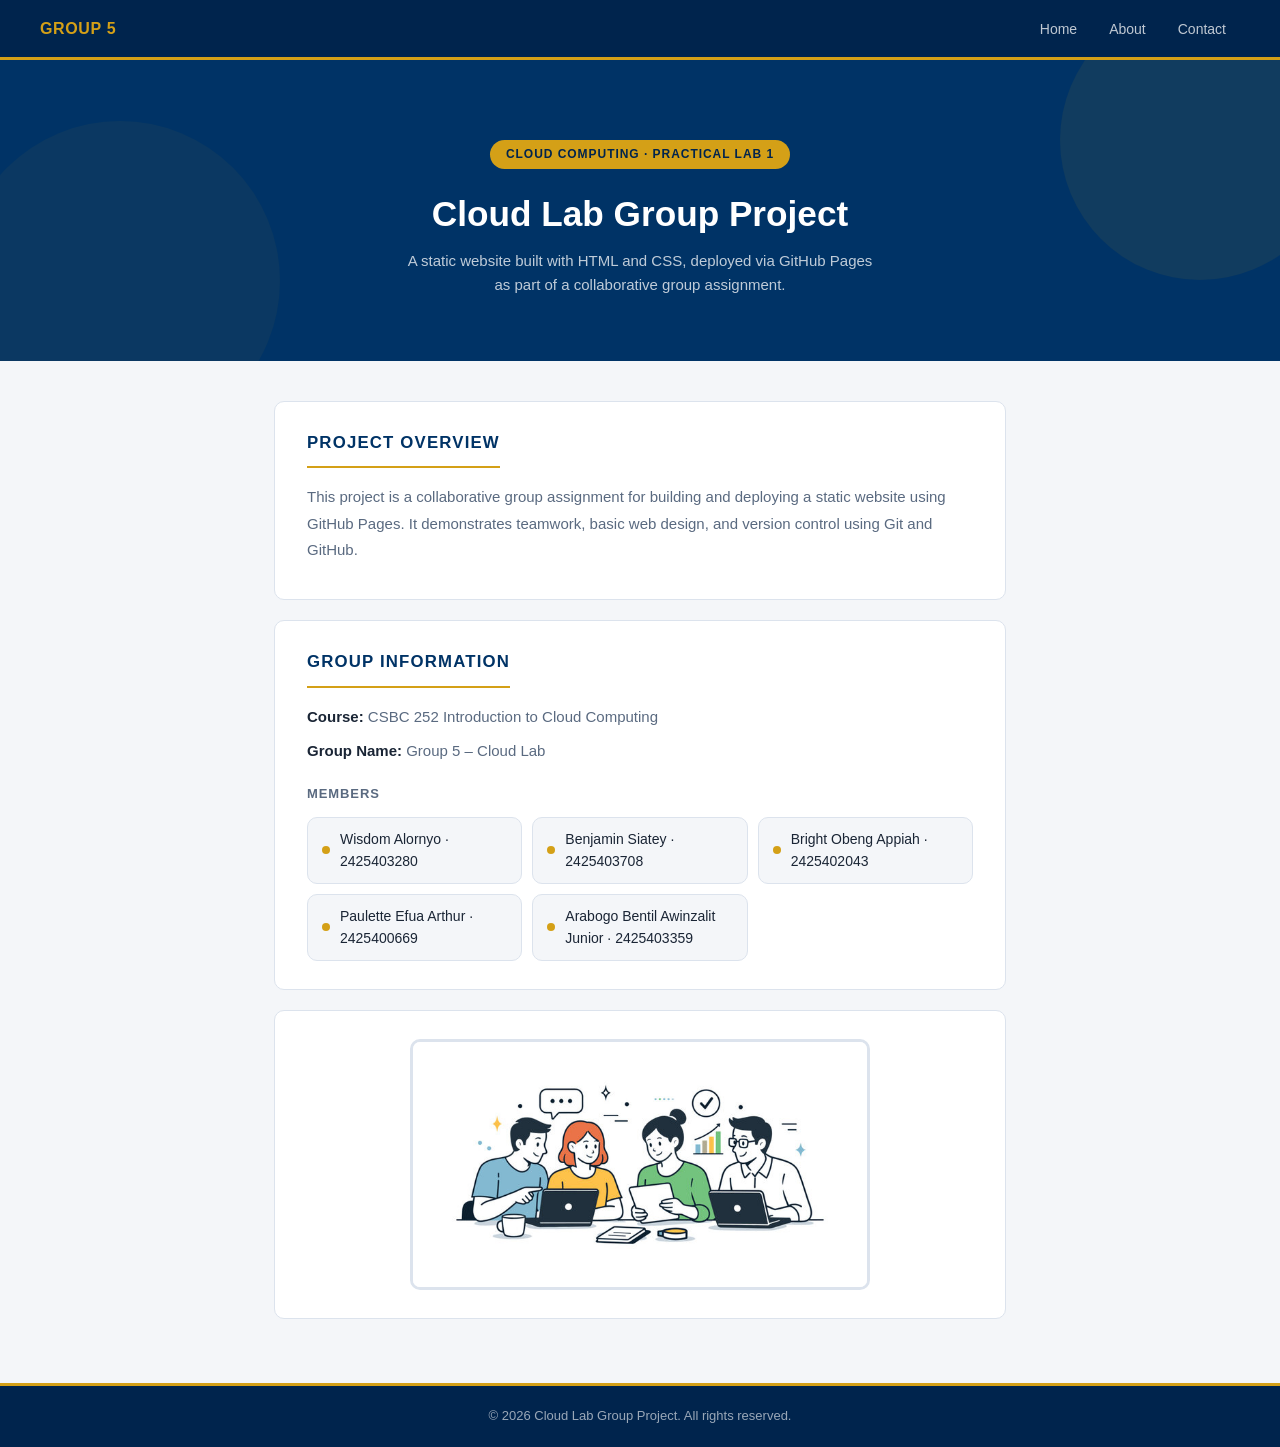
<file: index.html>
<!DOCTYPE html>
<html lang="en">
<head>
  <meta charset="UTF-8">
  <meta name="viewport" content="width=device-width, initial-scale=1.0">
  <title>Cloud Lab Group Project</title>
  <link rel="stylesheet" href="style.css">
</head>

<body>

  <!-- Navigation -->
  <nav>
    <a class="nav-brand" href="index.html">Group 5</a>
    <ul>
      <li><a href="index.html">Home</a></li>
      <li><a href="about.html">About</a></li>
      <li><a href="contact.html">Contact</a></li>
    </ul>
  </nav>

  <!-- Hero Section -->
  <header class="hero">
    <div class="hero-badge">Cloud Computing &middot; Practical Lab 1</div>
    <h1>Cloud Lab Group Project</h1>
    <p>A static website built with HTML and CSS, deployed via GitHub Pages as part of a collaborative group assignment.</p>
  </header>

  <!-- Content Section -->
  <main>

    <section class="overview">
      <h2>Project Overview</h2>
      <p>
        This project is a collaborative group assignment for building and deploying a
        static website using GitHub Pages. It demonstrates teamwork, basic web design,
        and version control using Git and GitHub.
      </p>
    </section>

    <section class="details">
      <h2>Group Information</h2>
      <p><strong>Course:</strong> CSBC 252 Introduction to Cloud Computing </p>
      <p><strong>Group Name:</strong> Group 5 – Cloud Lab</p>

      <h3>Members</h3>
      <ul class="members">
        <li>Wisdom Alornyo &middot; 2425403280</li>
        <li>Benjamin Siatey &middot; 2425403708</li>
        <li>Bright Obeng Appiah &middot; 2425402043</li>
        <li>Paulette Efua Arthur &middot; 2425400669</li>
        <li>Arabogo Bentil Awinzalit Junior &middot; 2425403359</li>
      </ul>
    </section>

    <section class="project-image">
      <img src="images/teamwork.jpg" alt="Group Project Image" width="400">
    </section>

  </main>

  <!-- Footer -->
  <footer>
    <p>&copy; 2026 Cloud Lab Group Project. All rights reserved.</p>
  </footer>

</body>
</html>
</file>
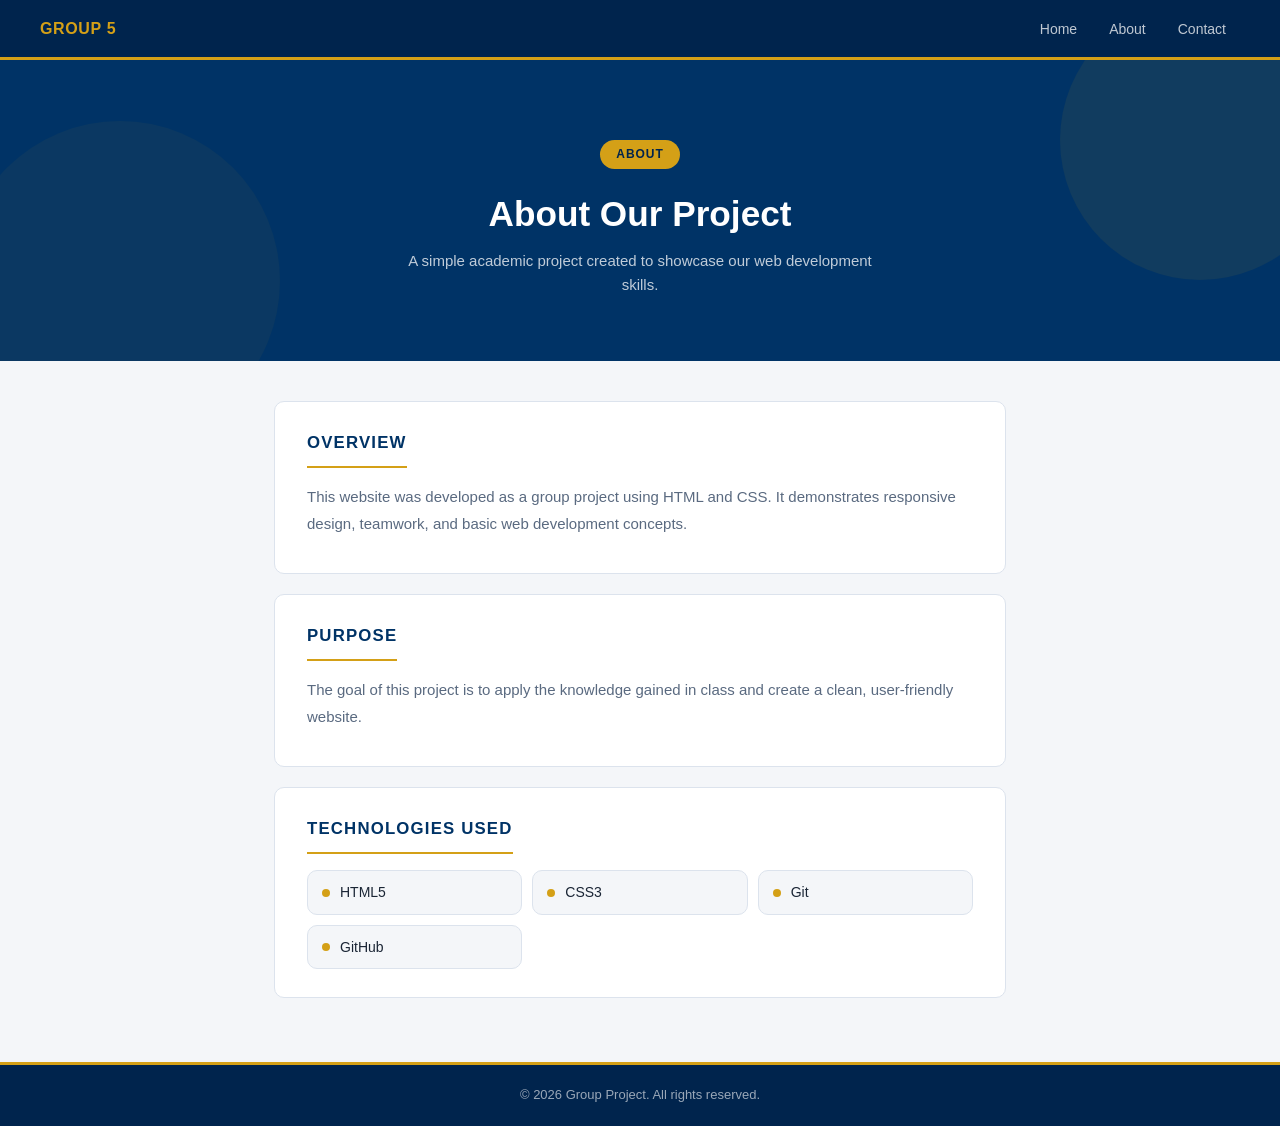
<file: about.html>
<!DOCTYPE html>

<html lang="en">
<head>
    <meta charset="UTF-8">
    <meta name="viewport" content="width=device-width, initial-scale=1.0">
    <title>About Us | Group Project</title>
    <link rel="stylesheet" href="style.css">
</head>

<body>

<nav>
    <a href="index.html" class="nav-brand">Group 5</a>

    <ul>
        <li><a href="index.html">Home</a></li>
        <li><a href="about.html">About</a></li>
        <li><a href="contact.html">Contact</a></li>
    </ul>
</nav>

<header class="hero">
    <span class="hero-badge">About</span>
    <h1>About Our Project</h1>
    <p>
        A simple academic project created to showcase our web development skills.
    </p>
</header>

<main>

    <section>
        <h2>Overview</h2>
        <p>
            This website was developed as a group project using HTML and CSS.
            It demonstrates responsive design, teamwork, and basic web development concepts.
        </p>
    </section>

    <section>
        <h2>Purpose</h2>
        <p>
            The goal of this project is to apply the knowledge gained in class
            and create a clean, user-friendly website.
        </p>
    </section>

    <section>
        <h2>Technologies Used</h2>

        <ul class="members">
            <li>HTML5</li>
            <li>CSS3</li>
            <li>Git</li>
            <li>GitHub</li>
        </ul>
    </section>

</main>

<footer>
    <p>&copy; 2026 Group Project. All rights reserved.</p>
</footer>

</body>
</html>
</file>
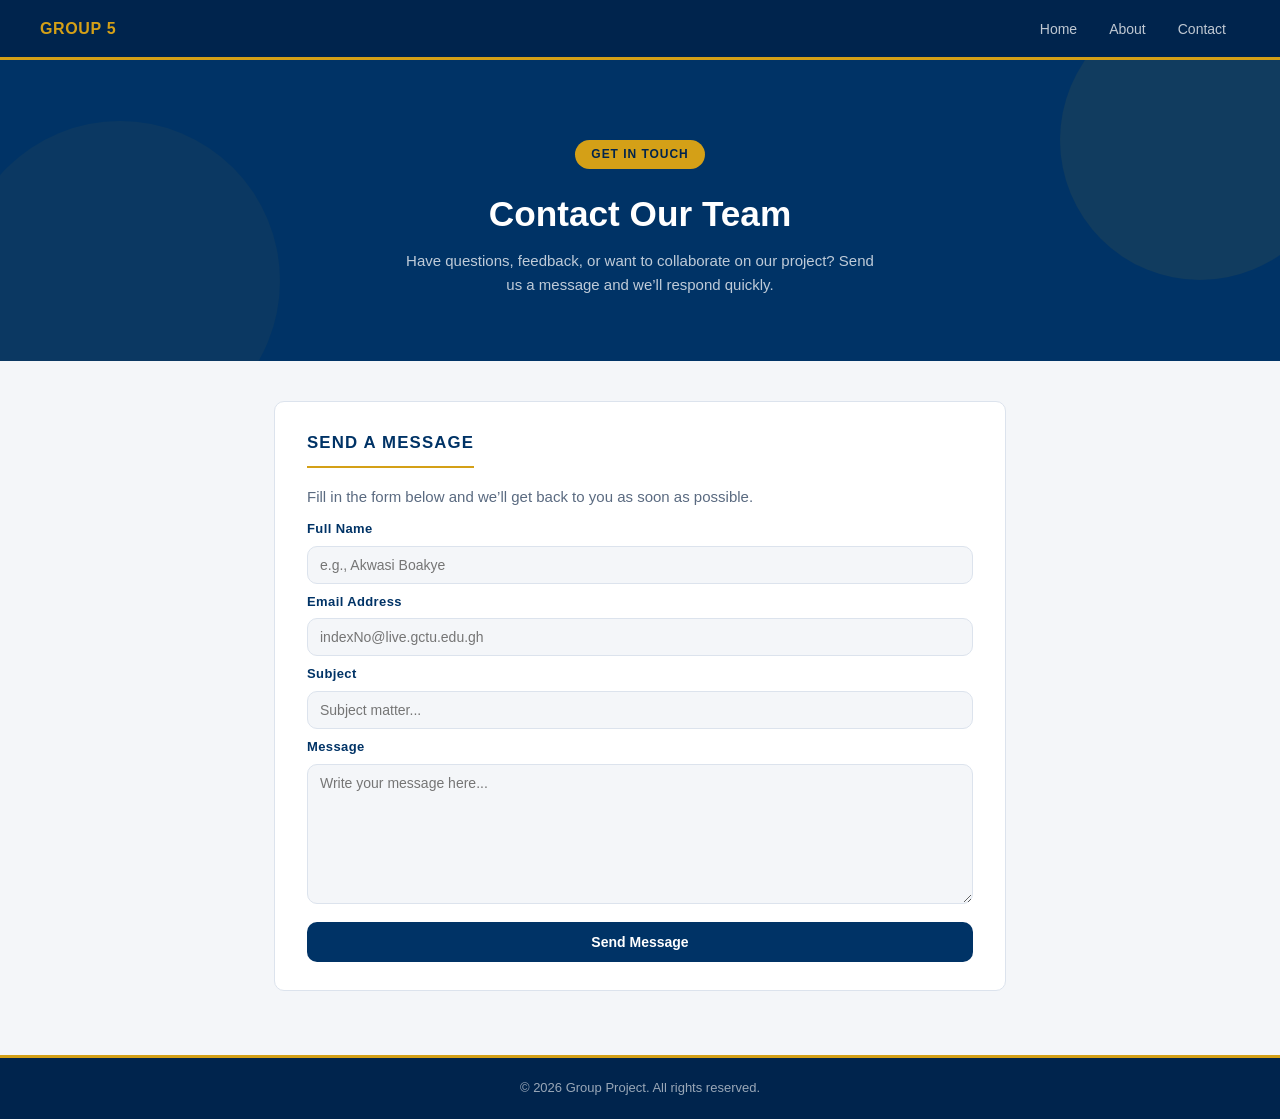
<file: contact.html>
<!DOCTYPE html>
<html lang="en">
<head>
    <meta charset="UTF-8">
    <meta name="viewport" content="width=device-width, initial-scale=1.0">
    <title>Contact Us | Group Contact</title>

    <!-- Link your CSS file -->
    <link rel="stylesheet" href="style.css">
</head>

<body>

    <!-- NAV -->
    <nav>
        <a href="index.html" class="nav-brand">Group 5</a>

        <ul>
            <li><a href="index.html">Home</a></li>
            <li><a href="about.html">About</a></li>
            <li><a href="contact.html">Contact</a></li>
        </ul>
    </nav>

    <!-- HERO -->
    <header class="hero">
        <span class="hero-badge">Get in Touch</span>
        <h1>Contact Our Team</h1>
        <p>
            Have questions, feedback, or want to collaborate on our project? 
            Send us a message and we’ll respond quickly.
        </p>
    </header>

    <!-- MAIN CONTENT -->
    <main>

        <!-- FORM SECTION (styled as card via main section rules) -->
        <section>
            <h2>Send a Message</h2>

            <p id="form-instructions">
                Fill in the form below and we’ll get back to you as soon as possible.
            </p>

            <form action="" method="POST" aria-describedby="form-instructions">

                <div class="form-group">
    <label for="name">Full Name</label>
    <input type="text" id="name" name="name" required placeholder="e.g., Akwasi Boakye">
</div>

<div class="form-group">
    <label for="email">Email Address</label>
    <input type="email" id="email" name="email" required placeholder="indexNo@live.gctu.edu.gh">
</div>

<div class="form-group">
    <label for="subject">Subject</label>
    <input type="text" id="subject" name="subject" required placeholder="Subject matter...">
</div>

<div class="form-group">
    <label for="message">Message</label>
    <textarea id="message" name="message" rows="5" required placeholder="Write your message here..."></textarea>
</div>

<button type="submit">Send Message</button>

            </form>
        </section>

    </main>

    <!-- FOOTER -->
    <footer>
        <p>© 2026 Group Project. All rights reserved.</p>
    </footer>

</body>
</html>
</file>
<file: style.css>
*, *::before, *::after {
  box-sizing: border-box;
  margin: 0;
  padding: 0;
}

:root {
  --navy:       #003366;
  --navy-deep:  #00244d;
  --navy-mid:   #004080;
  --gold:       #d4a017;
  --gold-light: #f0c040;
  --white:      #ffffff;
  --off-white:  #f4f6f9;
  --text:       #1a2535;
  --muted:      #5a6a80;
  --border:     #dce3ed;
  --radius:     10px;
}

/* ---- Base ---- */

body {
  font-family: "Segoe UI", Roboto, Arial, sans-serif;
  background: var(--off-white);
  color: var(--text);
  line-height: 1.6;
}

/* ---- Nav ---- */

nav {
  display: flex;
  align-items: center;
  justify-content: space-between;
  background: var(--navy-deep);
  padding: 0 2.5rem;
  height: 60px;
  position: sticky;
  top: 0;
  z-index: 100;
  border-bottom: 3px solid var(--gold);
}

.nav-brand {
  font-size: 16px;
  font-weight: 700;
  color: var(--gold);
  text-decoration: none;
  letter-spacing: 0.04em;
  text-transform: uppercase;
}

nav ul {
  list-style: none;
  display: flex;
  gap: 4px;
}

nav ul li a {
  font-size: 14px;
  color: rgba(255, 255, 255, 0.75);
  text-decoration: none;
  padding: 6px 14px;
  border-radius: var(--radius);
  transition: color 0.15s, background 0.15s;
}

nav ul li a:hover {
  color: var(--white);
  background: rgba(255, 255, 255, 0.1);
}

/* ---- Hero ---- */

.hero {
  background: var(--navy);
  color: var(--white);
  text-align: center;
  padding: 5rem 2rem 4rem;
  position: relative;
  overflow: hidden;
}

.hero::before {
  content: "";
  position: absolute;
  top: -60px;
  right: -60px;
  width: 280px;
  height: 280px;
  background: rgba(212, 160, 23, 0.08);
  border-radius: 50%;
}

.hero::after {
  content: "";
  position: absolute;
  bottom: -80px;
  left: -40px;
  width: 320px;
  height: 320px;
  background: rgba(212, 160, 23, 0.05);
  border-radius: 50%;
}

.hero-badge {
  display: inline-block;
  font-size: 12px;
  font-weight: 600;
  letter-spacing: 0.08em;
  text-transform: uppercase;
  color: var(--navy-deep);
  background: var(--gold);
  padding: 5px 16px;
  border-radius: 99px;
  margin-bottom: 1.5rem;
}

.hero h1 {
  font-size: 2.2rem;
  font-weight: 700;
  margin-bottom: 0.85rem;
  line-height: 1.2;
}

.hero p {
  font-size: 15px;
  color: rgba(255, 255, 255, 0.75);
  max-width: 480px;
  margin: 0 auto;
}

/* ---- Main layout ---- */

main {
  max-width: 780px;
  margin: 0 auto;
  padding: 2.5rem 1.5rem 4rem;
  display: flex;
  flex-direction: column;
  gap: 1.25rem;
}

/* ---- FORM STYLING ---- */

form {
  display: flex;
  flex-direction: column;
  gap: 0.5rem;
}

.form-group {
  display: flex;
  flex-direction: column;
  gap: 6px;
}

/* Labels */
form label {
  font-size: 13px;
  font-weight: 600;
  color: var(--navy);
  letter-spacing: 0.03em;
}

/* Inputs + Textarea */
form input,
form textarea {
  width: 100%;
  padding: 10px 12px;
  border: 1px solid var(--border);
  border-radius: var(--radius);
  font-size: 14px;
  font-family: inherit;
  background: var(--off-white);
  color: var(--text);
  transition: 0.2s ease;
}

/* Focus state (important UX upgrade) */
form input:focus,
form textarea:focus {
  outline: none;
  border-color: var(--gold);
  box-shadow: 0 0 0 3px rgba(212, 160, 23, 0.2);
  background: var(--white);
}

/* Textarea resize control */
form textarea {
  resize: vertical;
  min-height: 140px;
}

/* ---- BUTTON ---- */

form button {
  margin-top: 10px;
  background: var(--navy);
  color: var(--white);
  border: none;
  padding: 12px 16px;
  border-radius: var(--radius);
  font-size: 14px;
  font-weight: 600;
  cursor: pointer;
  transition: 0.2s ease;
}

/* Hover effect */
form button:hover {
  background: var(--navy-mid);
  transform: translateY(-1px);
}

/* Active click feel */
form button:active {
  transform: translateY(0);
}

/* ---- OPTIONAL: small helper text ---- */
.hint-text {
  font-size: 12px;
  color: var(--muted);
}

/* ---- Sections as cards ---- */

main section {
  background: var(--white);
  border: 1px solid var(--border);
  border-radius: var(--radius);
  padding: 1.75rem 2rem;
}

main section h2 {
  font-size: 1.05rem;
  font-weight: 700;
  text-transform: uppercase;
  letter-spacing: 0.07em;
  color: var(--navy);
  margin-bottom: 1rem;
  padding-bottom: 0.6rem;
  border-bottom: 2px solid var(--gold);
  display: inline-block;
}

main section p {
  font-size: 15px;
  color: var(--muted);
  line-height: 1.75;
  margin-bottom: 0.5rem;
}

main section p strong {
  color: var(--text);
  font-weight: 600;
}

/* ---- Members list ---- */

main section h3 {
  font-size: 13px;
  font-weight: 700;
  text-transform: uppercase;
  letter-spacing: 0.07em;
  color: var(--muted);
  margin: 1.25rem 0 0.75rem;
}

.members {
  list-style: none;
  display: grid;
  grid-template-columns: repeat(auto-fill, minmax(200px, 1fr));
  gap: 10px;
}

.members li {
  display: flex;
  align-items: center;
  gap: 10px;
  background: var(--off-white);
  border: 1px solid var(--border);
  border-radius: var(--radius);
  padding: 10px 14px;
  font-size: 14px;
  color: var(--text);
  font-weight: 500;
}

.members li::before {
  content: "";
  display: inline-block;
  width: 8px;
  height: 8px;
  background: var(--gold);
  border-radius: 50%;
  flex-shrink: 0;
}

/* ---- Image section ---- */
.project-image {
  display: flex;
  justify-content: center;
}

.project-image img {
  display: block;
  width: 100%;
  max-width: 460px;
  height: auto;
  margin: 0 auto;
  border-radius: var(--radius);
  border: 3px solid var(--border);
  object-fit: cover;
}

/* ---- Footer ---- */

footer {
  background: var(--navy-deep);
  border-top: 3px solid var(--gold);
  color: rgba(255, 255, 255, 0.6);
  text-align: center;
  padding: 1.25rem 2rem;
  font-size: 13px;
}

footer p {
  margin: 0;
}

/* ---- Responsive ---- */

@media (max-width: 560px) {
  .form-group {
    gap: 6px; /* reduce label-input spacing */
  }

  form {
    gap: 0.75rem; /* reduce big vertical spacing between fields */
  }

  form label {
    margin-bottom: 2px;
  }
}

@media (max-width: 560px) {
  nav {
    padding: 0 1.25rem;
  }

  .hero {
    padding: 3.5rem 1.25rem 3rem;
  }

  .hero h1 {
    font-size: 1.6rem;
  }

  main {
    padding: 1.5rem 1rem 3rem;
  }

  main section {
    padding: 1.25rem;
  }

  .members {
    grid-template-columns: 1fr;
  }
}
</file>
